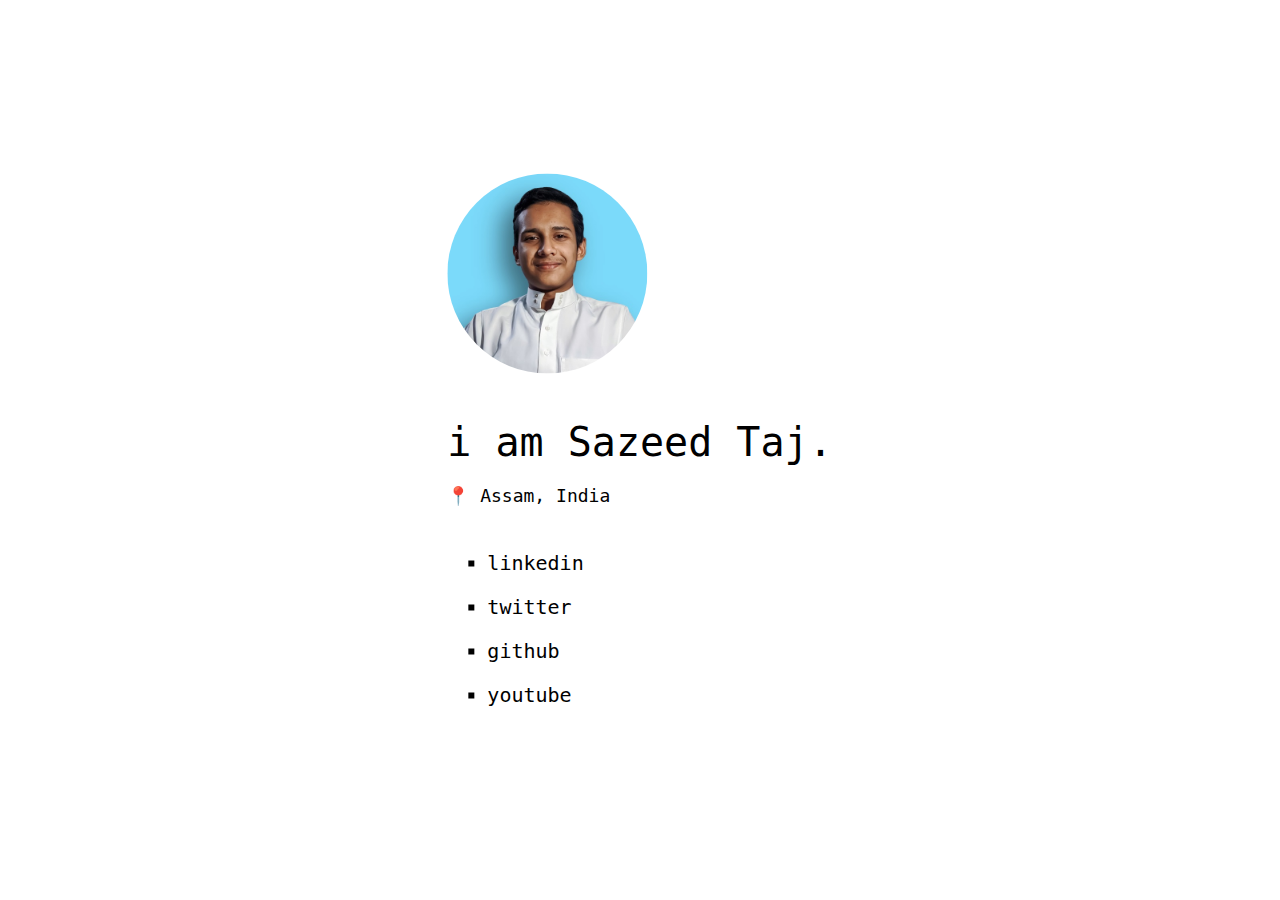
<file: index.html>
<!DOCTYPE html>

<html>
            <head>                           
                        <title>Sazeed Taj</title>
                
                
            <meta name="viewport" content="width=device-width, initial-scale=1.0">
                
            <link rel="preconnect" href="https://fonts.gstatic.com">
<link href="https://fonts.googleapis.com/css2?family=Source+Code+Pro:wght@500&display=swap" rel="stylesheet">
                
            <meta name="description" content="I am Sazeed.">
            
            <link rel="icon" type="image/png" href="favicon.png" alt="logo">
                
        <style>
                            
            body {
                margin: 0;
                padding: 0;
                background-color: #ffffff;
            }
            
            #content {
                font-size: 20px;
                font-family: monospace;
                color: #000000; 
                margin: 0;
                padding: 0;
                text-align: left;
                position: absolute;
                top: 50%;
                left: 50%;
                transform: translate(-50%, -50%);
                
            }
            
            a  {
                display: inline;
                text-decoration: none;
                color: black;
            }
            
            
            ul {
                list-style-type:square;
            }
            
            #sazeed {
                font-size: 40px;
            }
            
            #sz {
                height: 200px;
                border-radius: 50%;
            }
            
            img[alt="www.000webhost.com"] {
                display:none; 
            }
            
			#add {
				font-size: 18px;
			}
			
            @media(prefers-color-scheme: dark) {
                body{
                    background-color: #181A1B;
                }
                
                p , #content {
                    color: #ffffff;
                }
                
                a {
                    color: #ffffff;
                }
            }
            
        </style>
                
                </head>
    
<body>
 
    <div id="content">
        
        <img id="sz" src="me.jpg">
        
    <p id="sazeed">i am Sazeed Taj.<br><span id="add">&#128205 Assam, India</span></p>
	
	<p></p>
    
         <div id="social"> 
        
        <ul>
            
     <li><a target="_blank" rel="noopener noreferrer" href="https://www.linkedin.com/in/sazeedtaj/"><p>linkedin</p></a></li>
     <li><a target="_blank" rel="noopener noreferrer" href="https://www.twitter.com/sazeedtaj"><p>twitter</p></a></li>
     <li><a target="_blank" rel="noopener noreferrer" href="https://github.com/sazeedtaj"><p>github</p></a></li>
     <li><a target="_blank" rel="noopener noreferrer" href="https://www.youtube.com/channel/UCF1MunA2DnqvW3Br7OXDdsQ/"><p>youtube</p></a></li>
       
             </ul>
            
    </div>
           
        </div>
    
    </body>
    
</html>
</file>
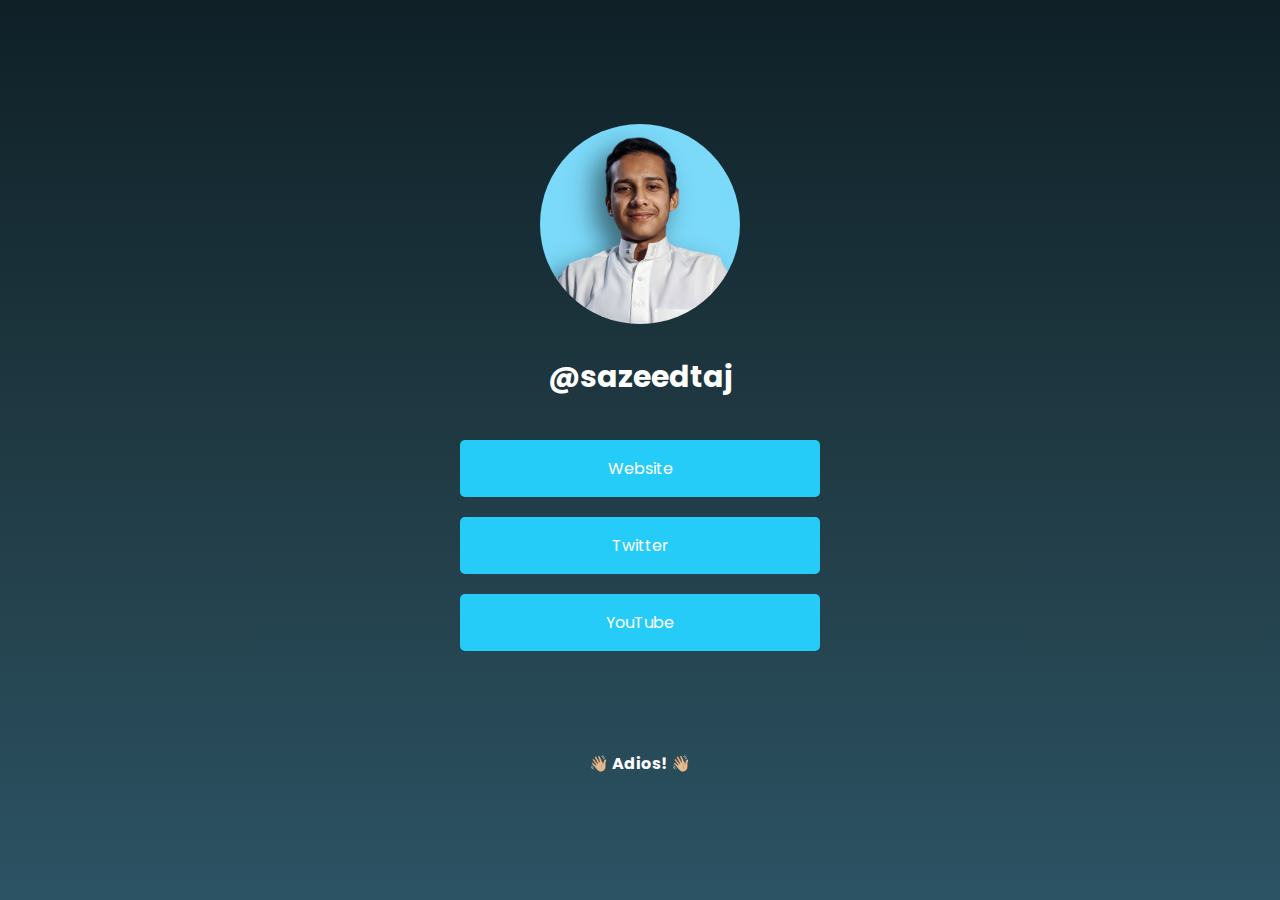
<file: links/index.html>
<!DOCTYPE html>
<html lang="en">
<head>
  <meta charset="UTF-8">
  <meta http-equiv="X-UA-Compatible" content="IE=edge">
  <meta name="viewport" content="width=device-width, initial-scale=1.0">
  <link rel="stylesheet" href="default.css" class="css">
  <title>Sazeed Taj</title>
  <link rel="preconnect" href="https://fonts.gstatic.com">
  <link href="https://fonts.googleapis.com/css2?family=Poppins&display=swap" rel="stylesheet">

  <link rel="icon" type="image/png" href="favicon.png" alt="logo">

</head>
<body>

  <div class="container">

    <img id="sz" src="me.jpg">
 
    <h2>@sazeedtaj</h2>

    <div>
      <a target="_blank" rel="noopener noreferrer" href="https://www.sazeed.tk"><p>Website</p></a>
    </div>

    <div>
      <a target="_blank" rel="noopener noreferrer" href="https://www.twitter.com/sazeedtaj"><p>Twitter</p></a>
    </div>
    <div>
      <a target="_blank" rel="noopener noreferrer" href="https://www.youtube.com/channel/UCF1MunA2DnqvW3Br7OXDdsQ/"><p>YouTube</p></a>
    </div>

    
    <h4>&#128075;&#127996; Adios! &#128075;&#127996;</h4>

  </div>


</body>
</html>
</file>
<file: links/default.css>
* {
  color: #fff;

  font-family: 'Poppins', sans-serif;}

body {
  background: #0f2027;
  background: -webkit-linear-gradient(to bottom, #0f2027, #203a43, #2c5364); 
  background: linear-gradient(to bottom, #0f2027, #203a43, #2c5364);
  margin: 0px;

}

#sz {
  height: 200px;
  border-radius: 50%;
  margin: 0px;
} 

.container {
  display: flex;
  align-items: center;
  justify-content: center;
  min-height: 100vh;
  flex-direction: column;
  margin: 0px;
}

.container > div {
  border-radius: 5px;
  background-color: #25CCF7;
  margin: 10px;
  padding: 0px;
  width: 40vh;
  text-align: center;
  box-shadow: inset 0 0 0 0 #25CCF7;
  transition:  0.3s;
  font-size: 1rem;
}

.container > div:hover {
  box-shadow: inset 40vh 0 0 0 #e65555;
  transition:  0.5s;
  cursor: pointer;
}

img[alt="www.000webhost.com"] {
  display:none; 
}

a {
  text-decoration: none;
}

h2 {
  font-size: 30px;
  margin: 30px;
}

h4 {
  margin: 10vh 0 0 0;
}
</file>
